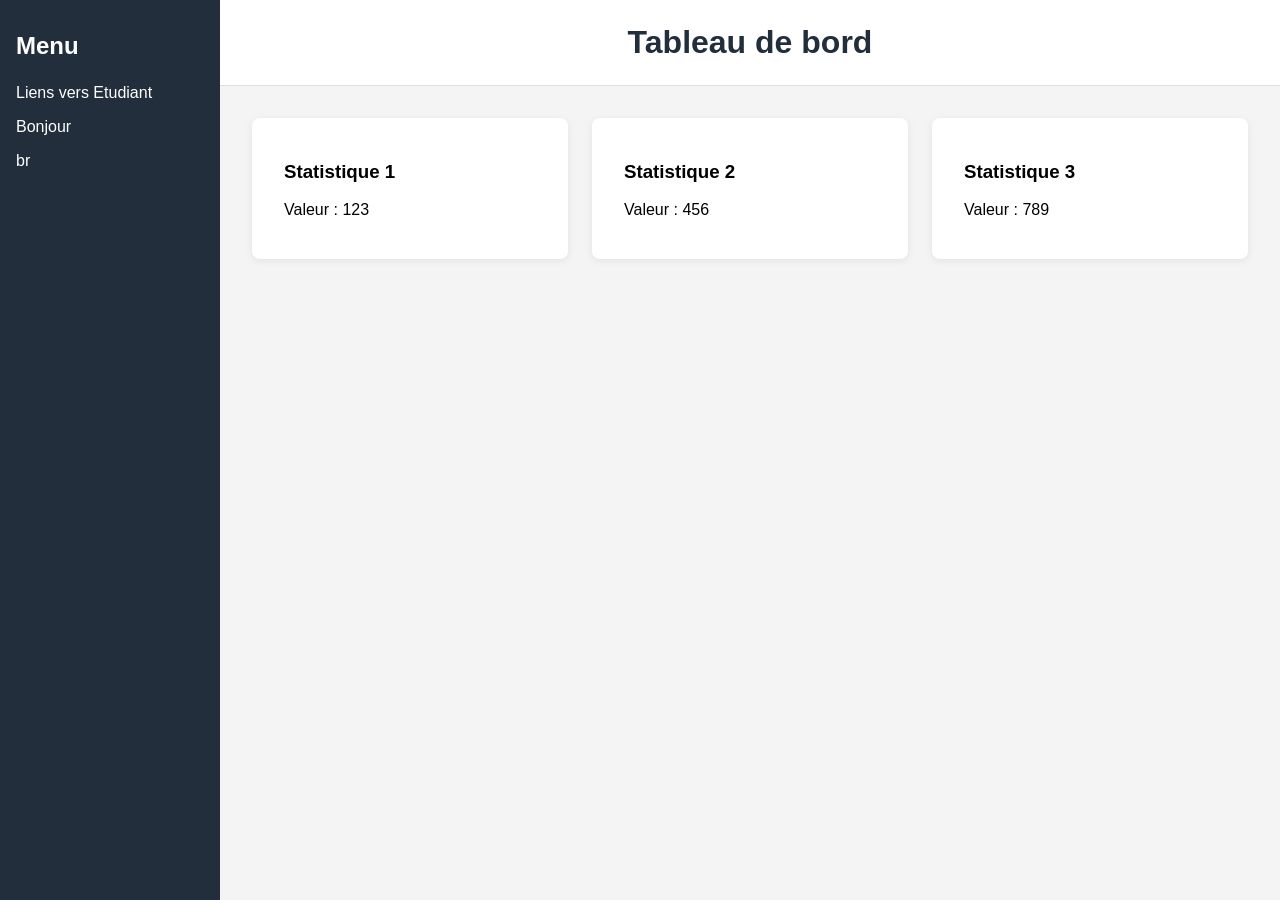
<file: index.html>
<!DOCTYPE html>
<html lang="en">
<head>
    <meta charset="UTF-8">
    <meta name="viewport" content="width=device-width, initial-scale=1.0">
    <title>Document</title>
</head>
    <link rel="stylesheet" href="style.css">
    <script src="script/script.js"></script>
</head>
<body>
    <div class="dashboard">
        <aside class="sidebar">
            <h2>Menu</h2>
            <ul>

                 <a href="etudiant.html">Liens vers Etudiant</a>
                 <p>Bonjour</p>
                 <p>br</p>
                <!-- <li><a href="#">Accueil</a></li>
                <li><a href="#">Statistiques</a></li>
                <li><a href="#">Utilisateurs</a></li>
                <li><a href="#">Paramètres</a></li> -->
            </ul>
        </aside>
        <div class="main-content">
            <header class="header">
                <h1>Tableau de bord</h1>
            </header>
            <section class="content">
                <div class="card">
                    <h3>Statistique 1</h3>
                    <p>Valeur : 123</p>
                </div>
                <div class="card">
                    <h3>Statistique 2</h3>
                    <p>Valeur : 456</p>
                </div>
                <div class="card">
                    <h3>Statistique 3</h3>
                    <p>Valeur : 789</p>
                </div>
            </section>
        </div>
    </div>
</body>
</html>
</file>
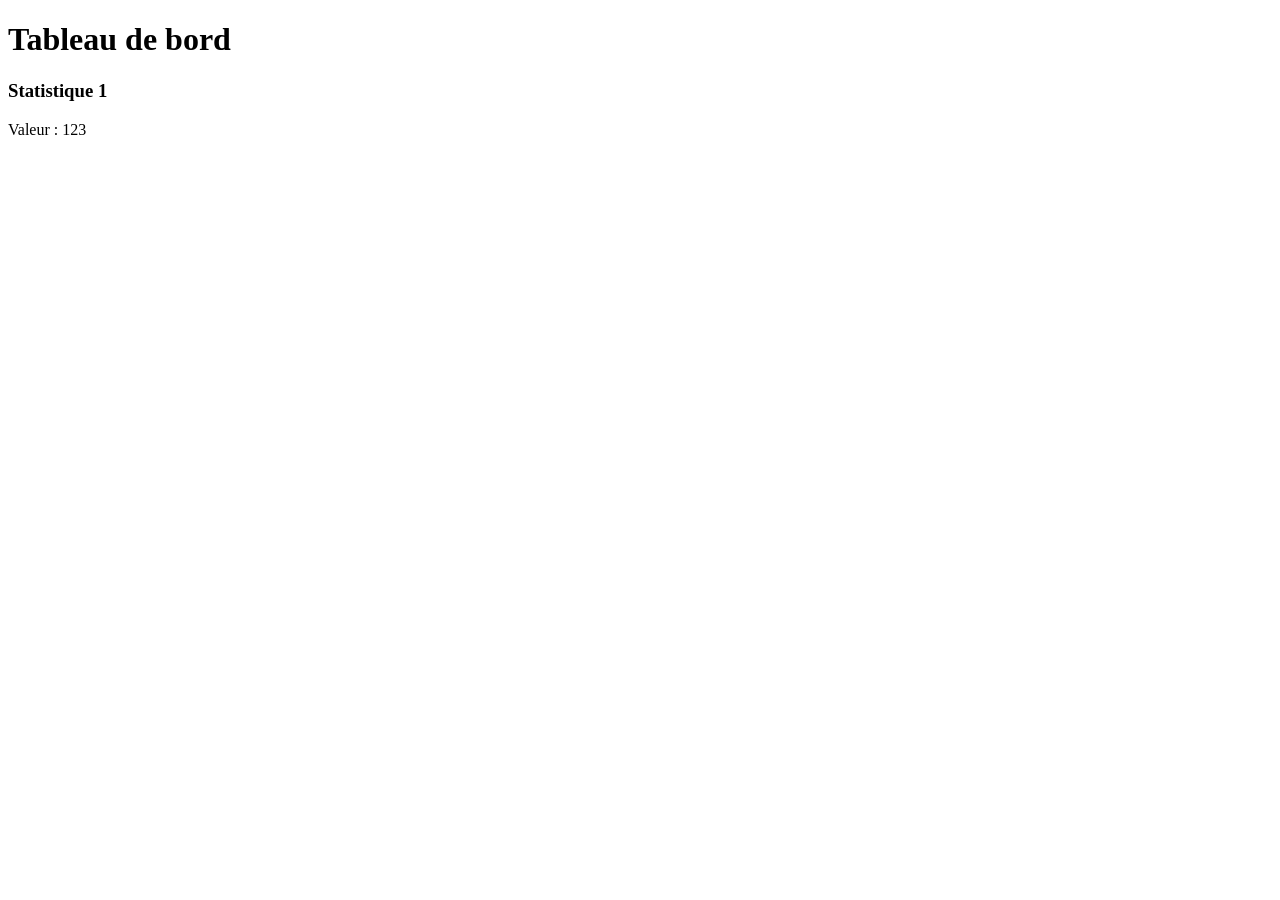
<file: etudiant.html>
<!DOCTYPE html>
<html lang="en">
<head>
    <meta charset="UTF-8">
    <meta name="viewport" content="width=device-width, initial-scale=1.0">
    <title>Document</title>
    
</head>
<body>
       <div class="main-content">
            <header class="header">
                <h1>Tableau de bord</h1>
            </header>
            <section class="content">
                <div class="card">
                    <h3>Statistique 1</h3>
                    <p>Valeur : 123</p>
                </div>
            </section>
        </div>
</body>
</html>
</file>
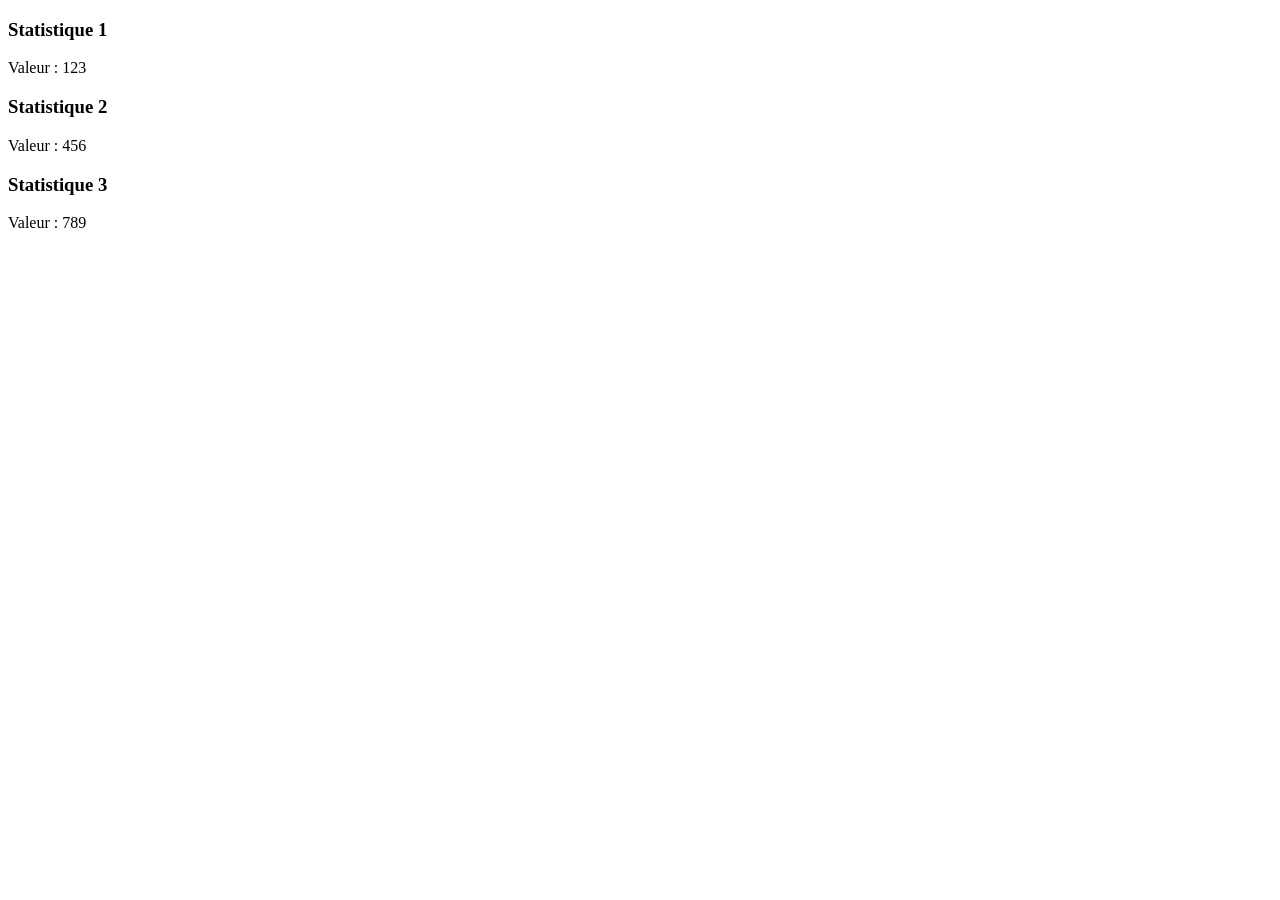
<file: module.html>
<!DOCTYPE html>
<html lang="en">
<head>
    <meta charset="UTF-8">
    <meta name="viewport" content="width=device-width, initial-scale=1.0">
    <title>Document</title>
</head>
<body>
     <section class="content">
                <div class="card">
                    <h3>Statistique 1</h3>
                    <p>Valeur : 123</p>
                </div>
                <div class="card">
                    <h3>Statistique 2</h3>
                    <p>Valeur : 456</p>
                </div>
                <div class="card">
                    <h3>Statistique 3</h3>
                    <p>Valeur : 789</p>
                </div>
            </section>
</body>
</html>
</file>
<file: style.css>
body {
    font-family: Arial, sans-serif;
    background-color: #f4f4f4;
    margin: 0;
    padding: 0;
}

.dashboard {
    display: flex;
    min-height: 100vh;
}

.sidebar {
    width: 220px;
    background: #222e3c;
    color: #fff;
    padding: 32px 16px;
    box-sizing: border-box;
    min-height: 100vh;
}
.sidebar h2 {
    margin-top: 0;
    font-size: 1.5em;
    margin-bottom: 24px;
}
.sidebar ul {
    list-style: none;
    padding: 0;
}
.sidebar li {
    margin-bottom: 18px;
}
.sidebar a {
    color: #fff;
    text-decoration: none;
    font-weight: 500;
    transition: color 0.2s;
}
.sidebar a:hover {
    color: #4fc3f7;
}

.main-content {
    flex: 1;
    display: flex;
    flex-direction: column;
    min-width: 0;
}

.header {
    background: #fff;
    padding: 24px 32px;
    border-bottom: 1px solid #e0e0e0;
}
.header h1 {
    margin: 0;
    font-size: 2em;
    color: #222e3c;
}

.content {
    display: flex;
    gap: 24px;
    padding: 32px;
    flex-wrap: wrap;
}

.card {
    background: #fff;
    border-radius: 8px;
    box-shadow: 0 2px 8px rgba(0,0,0,0.07);
    padding: 24px 32px;
    min-width: 220px;
    flex: 1 1 220px;
    margin-bottom: 24px;
    transition: box-shadow 0.2s;
}
.card:hover {
    box-shadow: 0 4px 16px rgba(0,0,0,0.13);
}

h1 {
    color: #333;
    text-align: center;
    margin-top: 40px;
}

.container {
    max-width: 800px;
    margin: 40px auto;
    background: #fff;
    padding: 32px;
    border-radius: 8px;
    box-shadow: 0 2px 8px rgba(0,0,0,0.1);
}
</file>
